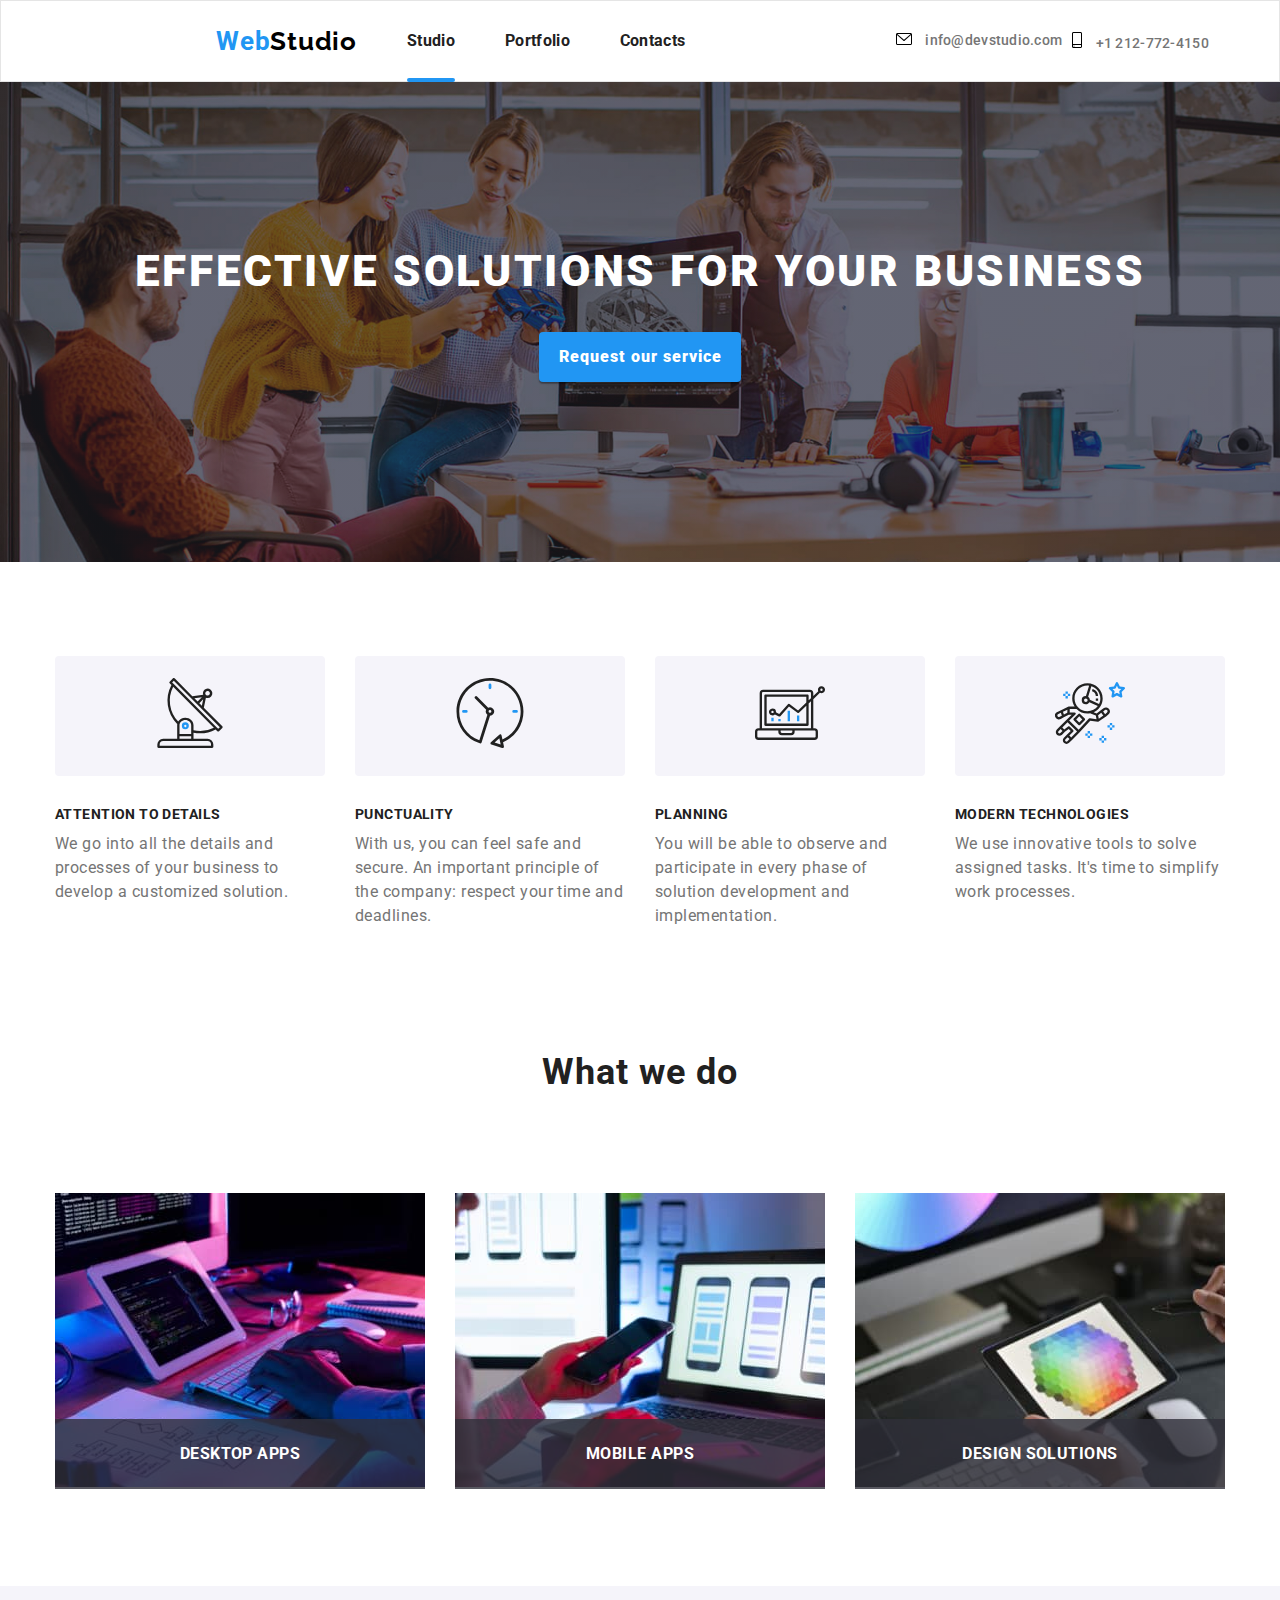
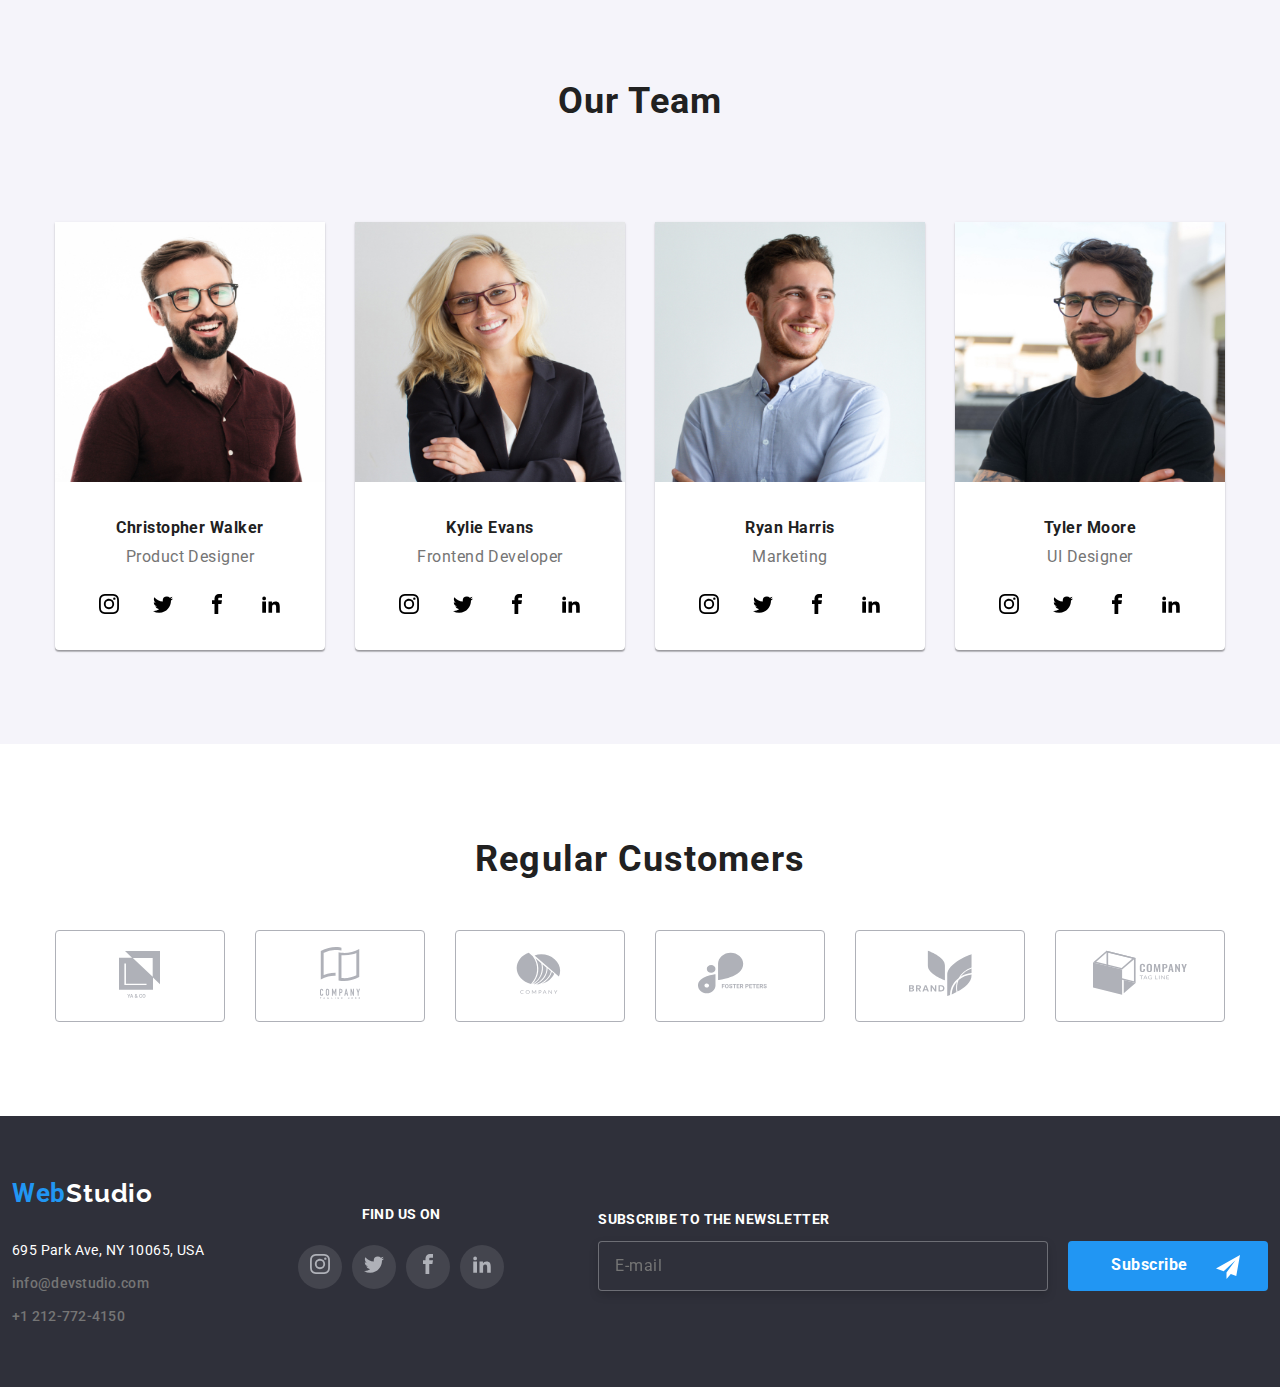
<file: index.html>
<!DOCTYPE html>
<html lang="en">

<head>
  <meta charset="UTF-8" />
  <meta name="viewport" content="width=device-width, initial-scale=1.0" />
  <title>Studio</title>
  <link rel="preconnect" href="https://fonts.googleapis.com" />
  <link rel="preconnect" href="https://fonts.gstatic.com" crossorigin />
  <link rel="stylesheet" href="css\sass\css\main.min.css" />
  <link rel="stylesheet" href="https://cdnjs.cloudflare.com/ajax/libs/modern-normalize/1.0.0/modern-normalize.min.css" />
  <link href="https://fonts.googleapis.com/css2?family=Raleway:wght@700&family=Roboto:wght@400;500;700;900&display=swap" rel="stylesheet" />
</head>

<body>
  <div class="modal is-hidden" data-modal>
    <div class="inner-div">
      <button class="inner-div__function" data-modal-close>
        <svg class="inner-div__close" width="11" height="11">
          <use href="./images/icons.svg#icon-close-button"></use>
        </svg>
      </button>
      <div class="form">
        <p class="form-title">
          Leave your information and we'll call you back
        </p>
        <form name="signup_form" class="form-description" autocomplete="on">
          <div class="form-description__container">
            <label class="form-description__sections">
              Name
              <input class="input" type="text" name="Name" />
              <svg class="svg" width="12" height="12">
                <use href="images/icons.svg#icon-person-black"></use>
              </svg>
            </label>
          </div>
          <div class="form-description__container">
            <label class="form-description__sections">
              Telephone
              <input class="input" type="tel" name="Telephone" />
              <svg class="svg" width="13" height="13">
                <use href="images/icons.svg#icon-telephone-form"></use>
              </svg>
            </label>
          </div>
          <div class="form-description__container">
            <label class="form-description__sections">
              Email
              <svg class="svg" width="15" height="12">
                <use href="images/icons.svg#icon-mail-form"></use>
              </svg>
              <input class="input" type="email" name="Email" />
            </label>
          </div>
          <label class="form-description__sections">
            Comments
            <textarea class="form-description__comments" name="feedback" rows="5"
              placeholder="Enter the text"></textarea>
          </label>
          <label class="form-description__sections">
            <input type="checkbox" />
            <svg class="form-svg-check" width="16" height="15">
              <use href="images/icons.svg#icon-checked-agreement"></use>
            </svg>
            <svg class="form-svg-confirmation" width="11" height="8">
              <use href="images/icons.svg#icon-check"></use>
            </svg>
            <span class="agreement-text">
              I agree with the letter and accept the
              <span style="color: #2196f3; text-decoration: underline">Terms and Conditions</span>
            </span>
          </label>
          <button class="form-button-send" type="submit">Send</button>
        </form>
      </div>
    </div>
  </div>
  <!-- Header -->
  <header class="header">
    <div class="container">
      <div class="header-container">
        <nav class="header-navigation">
          <ul class="unstyled-list header-list">
            <li>
              <a class="header-list__studio-logo" href="./index.html"><span
                  class="header-list__colorlogo">Web</span>Studio</a>
            </li>
            <li class="menu">
              <a class="header-list__link header-list__studio" href="./index.html">Studio</a>
            </li>
            <li class="menu">
              <a class="header-list__link" href="./portfolio.html">Portfolio</a>
            </li>
            <li class="menu">
              <a class="header-list__link" href="#">Contacts</a>
            </li>
          </ul>
        </nav>
        <ul class="unstyled-list contact-list">
          <li class="menu">
            <a class="contact-list__mail" href="mailto:info@devstudio.com">
              <svg class="contact-svg" width="16" height="12">
                <use href="images/icons.svg#envelope (hover)"></use>
              </svg>
              info@devstudio.com</a>
          </li>
          <li class="menu">
            <a class="contact-list__phone" href="tel:+1212-772-4150"><svg class="contact-svg" width="10" height="16">
                <use href="images/icons.svg#smartphone"></use>
              </svg>
              +1 212-772-4150</a>
          </li>
        </ul>
        <button class="menu-toggle js-open-menu" aria-expanded="false" aria-controls="mobile-menu">
          <svg width="24" height="24" fill="currentColor" viewBox="0 0 20 20" xmlns="http://www.w3.org/2000/svg">
            <path fill-rule="evenodd"
              d="M3 5a1 1 0 011-1h12a1 1 0 110 2H4a1 1 0 01-1-1zM3 10a1 1 0 011-1h12a1 1 0 110 2H4a1 1 0 01-1-1zM3 15a1 1 0 011-1h12a1 1 0 110 2H4a1 1 0 01-1-1z"
              clip-rule="evenodd"></path>
          </svg>
        </button>
      </div>
    </div>
  </header>
  <!-- Main section  -->
  <main>
    <!-- Title and main button -->
    <section class="main-page unst">
      <div class="container">
        <ul class="main-container unstyled-list">
          <li>
            <h1 class="main-container__title">
              EFFECTIVE SOLUTIONS FOR YOUR BUSINESS
            </h1>
          </li>
          <li>
            <button data-modal-open class="main-container__btn" type="button">
              Request our service
            </button>
          </li>
        </ul>
      </div>
    </section>
    <!-- Objective section -->
    <section class="description section">
      <div class="container">
        <ul class="unstyled-list description-block">
          <li>
            <div class="description-block__icon">
              <a><svg width="70" height="70">
                  <use href="images/icons.svg#Satelitte - 1"></use>
                </svg>
              </a>
            </div>
            <h3 class="description-block__title">ATTENTION TO DETAILS</h3>
            <p class="description-block__text"> We go into all the details and processes of your business to develop a customized solution. </p>
          </li>
          <li>
            <div class="description-block__icon">
              <a><svg width="70" height="70">
                  <use href="images/icons.svg#Clock - 1"></use>
                </svg>
              </a>
            </div>
            <h3 class="description-block__title">PUNCTUALITY</h3>
            <p class="description-block__text"> With us, you can feel safe and secure. An important principle of the company: respect your time and deadlines. </p>
          </li>
          <li>
            <div class="description-block__icon">
              <a><svg width="70" height="70">
                  <use href="images/icons.svg#Diagram - 1"></use>
                </svg>
              </a>
            </div>
            <h3 class="description-block__title">PLANNING</h3>
            <p class="description-block__text"> You will be able to observe and participate in every phase of solution development and implementation. </p>
          </li>
          <li>
            <div class="description-block__icon">
              <a><svg width="70" height="70">
                  <use href="images/icons.svg#astronaut - 1"></use>
                </svg>
              </a>
            </div>
            <h3 class="description-block__title">MODERN TECHNOLOGIES</h3>
            <p class="description-block__text"> We use innovative tools to solve assigned tasks. It's time to simplify work processes. </p>
          </li>
        </ul>
      </div>
    </section>
    <!-- First Image section -->
    <section class="do-section section">
      <div class="container">
        <h2 class="center-title">What we do</h2>
        <ul class="unstyled-list do-section-list">
          <li class="do-section-list__item">
            <img src="./images/coding.jpg" alt="A man coding" />
            <p class="do-section-list__text">DESKTOP APPS</p>
          </li>
          <li class="do-section-list__item">
            <img src="./images/phone.jpg" alt="Shaping the interface for a website" />
            <p class="do-section-list__text">MOBILE APPS</p>
          </li>
          <li class="do-section-list__item">
            <img src="./images/painting.jpg" alt="Selecting from a colour palette" />
            <p class="do-section-list__text">DESIGN SOLUTIONS</p>
          </li>
        </ul>
      </div>
    </section>
    <!-- Our team section -->
    <section class="team-section section">
      <div class="container">
        <h2 class="center-title">Our Team</h2>
        <ul class="team-section__img unstyled-list">
          <li class="team">
            <picture>
              <source media="screen and (max-width:480px)" srcset="images\christopher-M-@2x.jpg 2x" />
              <source media="screen and (min-width:768px)" srcset="images\christopher-D.jpg 1x, images\christopher-M-@2x.jpg 2x " />
              <source media="screen and (min-width:1200px)" srcset="images\christopher.jpg 1x, images\christopher-P-@2x.jpg 2x " />
              <img class="team-member-picture" src="images/christopher-M.jpg" alt="Christopher" />
            </picture>
            <h3 class="team__name">Christopher Walker</h3>
            <p class="team__job">Product Designer</p>
            <!-- Icons - workers -->
            <ul class="team__social-list unstyled-list">
              <li class="team__media">
                <a href="#"><svg class="team__icon" width="20" height="20">
                    <use href="images/icons.svg#icon-instagram"></use>
                  </svg>
                </a>
              </li>
              <li class="team__media">
                <a href="#"><svg class="team__icon" width="20" height="20">
                    <use href="images/icons.svg#icon-twitter"></use>
                  </svg>
                </a>
              </li>
              <li class="team__media">
                <a href="#"><svg class="team__icon" width="20" height="20">
                    <use href="images/icons.svg#icon-facebook"></use>
                  </svg>
                </a>
              </li>
              <li class="team__media">
                <a href="#"><svg class="team__icon" width="20" height="20">
                    <use href="images/icons.svg#icon-linkedin2"></use>
                  </svg>
                </a>
              </li>
            </ul>
          </li>
          <li class="team">
            <picture>
              <source media="screen and (max-width: 480px)" srcset="images\kylie-M.jpg 1x, images\kylie-M-@2x.jpg 2x" />
              <source media="screen and (min-width: 768px)" srcset="images\kylie-D.jpg 1x, images\kylie-D-@2x.jpg 2x" />
              <source media="screen and (min-width: 1200px)" srcset="images\kylie.jpg 1x, images\kylie-P-@2x.jpg 2x" />
              <img class="team-member-picture" src="images/kylie-M.jpg" alt="Kylie" />
            </picture>
            <h3 class="team__name">Kylie Evans</h3>
            <p class="team__job">Frontend Developer</p>
            <!-- Icons - workers -->
            <ul class="team__social-list unstyled-list">
              <li class="team__media">
                <a href="#"><svg class="team__icon" width="20" height="20">
                    <use href="images/icons.svg#icon-instagram"></use>
                  </svg>
                </a>
              </li>
              <li class="team__media">
                <a href="#"><svg class="team__icon" width="20" height="20">
                    <use href="images/icons.svg#icon-twitter"></use>
                  </svg>
                </a>
              </li>
              <li class="team__media">
                <a href="#"><svg class="team__icon" width="20" height="20">
                    <use href="images/icons.svg#icon-facebook"></use>
                  </svg>
                </a>
              </li>
              <li class="team__media">
                <a href="#"><svg class="team__icon" width="20" height="20">
                    <use href="images/icons.svg#icon-linkedin2"></use>
                  </svg>
                </a>
              </li>
            </ul>
          </li>
          <li class="team">
            <picture>
              <source media="screen and (max-width: 480px)" srcset="images\ryan-M.jpg 1x, images\ryan-M-@2x.jpg 2x" />
              <source media="screen and (min-width: 768px)" srcset="images\ryan-D.jpg 1x, images\ryan-D-@2x.jpg 2x" />
              <source media="screen and (min-width: 1200px)" srcset="images\ryan.jpg 1x, images\ryan-P-@2x.jpg 2x" />
              <img class="team-member-picture" src="images/ryan-M.jpg" alt="Kylie" />
            </picture>
            <h3 class="team__name">Ryan Harris</h3>
            <p class="team__job">Marketing</p>
            <!-- Icons - workers -->
            <ul class="team__social-list unstyled-list">
              <li class="team__media">
                <a href="#"><svg class="team__icon" width="20" height="20">
                    <use href="images/icons.svg#icon-instagram"></use>
                  </svg>
                </a>
              </li>
              <li class="team__media">
                <a href="#"><svg class="team__icon" width="20" height="20">
                    <use href="images/icons.svg#icon-twitter"></use>
                  </svg>
                </a>
              </li>
              <li class="team__media">
                <a href="#"><svg class="team__icon" width="20" height="20">
                    <use href="images/icons.svg#icon-facebook"></use>
                  </svg>
                </a>
              </li>
              <li class="team__media">
                <a href="#"><svg class="team__icon" width="20" height="20">
                    <use href="images/icons.svg#icon-linkedin2"></use>
                  </svg>
                </a>
              </li>
            </ul>
          </li>
          <li class="team">
            <picture>
              <source media="screen and (max-width: 480px)" srcset="images\tyler-M.jpg 1x, images\tyler-M-@2x.jpg 2x" />
              <source media="screen and (min-width: 768px)" srcset="images\tyler-D.jpg 1x, images\tyler-D-@2x.jpg 2x" />
              <source media="screen and (min-width: 1200px)" srcset="images\tyler.jpg 1x, images\tyler-P-@2x.jpg 2x" />
              <img class="team-member-picture" src="images/tyler-M.jpg" alt="Kylie" />
            </picture>
            <h3 class="team__name">Tyler Moore</h3>
            <p class="team__job">UI Designer</p>
            <!-- Icons - workers -->
            <ul class="team__social-list unstyled-list">
              <li class="team__media">
                <a href="#"><svg class="team__icon" width="20" height="20">
                    <use href="images/icons.svg#icon-instagram"></use>
                  </svg>
                </a>
              </li>
              <li class="team__media">
                <a href="#"><svg class="team__icon" width="20" height="20">
                    <use href="images/icons.svg#icon-twitter"></use>
                  </svg>
                </a>
              </li>
              <li class="team__media">
                <a href="#"><svg class="team__icon" width="20" height="20">
                    <use href="images/icons.svg#icon-facebook"></use>
                  </svg>
                </a>
              </li>
              <li class="team__media">
                <a href="#"><svg class="team__icon" width="20" height="20">
                    <use href="images/icons.svg#icon-linkedin2"></use>
                  </svg>
                </a>
              </li>
            </ul>
          </li>
        </ul>
      </div>
    </section>
    <!-- Customers section -->
    <section class="regular-customers section">
      <div class="container">
        <h2 class="center-title">Regular Customers</h2>
        <ul class="regular unstyled-list">
          <li class="regular__list">
            <a><svg class="regular__svg" width="106" height="60">
                <use href="images/icons.svg#Logo1"></use>
              </svg>
            </a>
          </li>
          <li class="regular__list">
            <a><svg class="regular__svg" width="106" height="60">
                <use href="images/icons.svg#Logo2"></use>
              </svg>
            </a>
          </li>
          <li class="regular__list">
            <a><svg class="regular__svg" width="106" height="60">
                <use href="images/icons.svg#Logo3"></use>
              </svg>
            </a>
          </li>
          <li class="regular__list">
            <a><svg class="regular__svg" width="106" height="60">
                <use href="images/icons.svg#Logo4"></use>
              </svg>
            </a>
          </li>
          <li class="regular__list">
            <a><svg class="regular__svg" width="106" height="60">
                <use href="images/icons.svg#Logo5"></use>
              </svg>
            </a>
          </li>
          <li class="regular__list">
            <a><svg class="regular__svg" width="106" height="60">
                <use href="images/icons.svg#Logo6"></use>
              </svg>
            </a>
          </li>
        </ul>
      </div>
    </section>
  </main>

  <!-- Button functionalities -->

  <div class="menu-container js-menu-container" id="mobile-menu">
    <button class="menu-toggle js-close-menu">
      <svg fill="currentColor" viewBox="0 0 20 20" xmlns="http://www.w3.org/2000/svg" width="24" height="24">
        <path fill-rule="evenodd"
          d="M4.293 4.293a1 1 0 011.414 0L10 8.586l4.293-4.293a1 1 0 111.414 1.414L11.414 10l4.293 4.293a1 1 0 01-1.414 1.414L10 11.414l-4.293 4.293a1 1 0 01-1.414-1.414L8.586 10 4.293 5.707a1 1 0 010-1.414z"
          clip-rule="evenodd"></path>
      </svg>
    </button>

    <!-- Menu functionalities -->

    <ul class="mobile-menu">
      <li>
        <a class="link" href="index.html">Studio</a>
      </li>
      <li>
        <a class="link" href="portfolio.html">Portfolio</a>
      </li>
      <li>
        <a class="link" href="contacts.html">Contacts</a>
      </li>
    </ul>

    <ul class="mobile-menu__contacts unstyled-list">
      <li>
        <a class="mobile-menu__phone" href="tel:+1 212-772-4150">+1 212-772-4150</a>
      </li>

      <li>
        <a class="mobile-menu__info" href="mailto:info@devstudio.com">info@devstudio.com</a>
      </li>
    </ul>

    <ul class="mobile-menu__social unstyled-list">
      <li>
        <a class="mobile-menu__link" href="">Instagram</a>
      </li>
      <li class="list-styles"><span class="break"></span></li>
      <li>
        <a ca class="mobile-menu__link" href="">Twitter</a>
      </li>
      <li class="list-styles"><span class="break"></span></li>
      <li>
        <a a class="mobile-menu__link" href="">Facebook</a>
      </li>
      <li class="list-styles"><span class="break"></span></li>
      <li>
        <a a class="mobile-menu__link" href="">Linkedin</a>
      </li>
    </ul>
  </div>

  <!-- Footer section -->
  <footer class="contact">
    <div class="container">
      <ul class="concentration">
        <ul class="contact-wrapper">
          <div class="contact-wrapper__credentials">
            <a class="header-list__studio-logo header-list__studio-logo--footer" href="./index.html"><span
                class="contact-wrapper__credentials--color">Web</span>Studio</a>
            <address>
              <ul class="unstyled-list">
                <li>
                  <a class="adress" href="">695 Park Ave, NY 10065, USA</a>
                </li>
                <li>
                  <a class="contact-list__mail" href="mailto:info@devstudio.com">info@devstudio.com</a>
                </li>
                <li>
                  <a class="contact-list__mail" href="tel:+1212-772-4150">+1 212-772-4150</a>
                </li>
              </ul>
            </address>
          </div>
        </ul>
        <div class="contact-wrapper__social">
          <h2 class="contact-wrapper__title">Find us on</h2>
          <ul class="contact-wrapper__icons unstyled-list">
            <li>
              <a href="#"><svg width="20" height="20">
                  <use href="images/icons.svg#icon-instagram"></use>
                </svg>
              </a>
            </li>
            <li>
              <a href="#"><svg width="20" height="20">
                  <use href="images/icons.svg#icon-twitter"></use>
                </svg>
              </a>
            </li>
            <li>
              <a href="#"><svg width="20" height="20">
                  <use href="images/icons.svg#icon-facebook"></use>
                </svg>
              </a>
            </li>
            <li>
              <a href="#"><svg width="20" height="20">
                  <use href="images/icons.svg#icon-linkedin2"></use>
                </svg>
              </a>
            </li>
          </ul>
        </div>
        <div class="contact-wrapper__subscribe">
          <h2 class="contact-wrapper__newsletter">
            Subscribe to the newsletter
          </h2>
          <form name="subscribe-form" class="contact-wrapper-form" autocomplete="on">
            <label>
              <input type="email" class="contact-wrapper-form__mail" placeholder="E-mail" />
            </label>
            <label>
              <button class="contact-wrapper-form__button" type="submit">
                Subscribe
                <svg class="subscribe-icon" width="24" height="24">
                  <use href="images/icons.svg#icon-send"></use>
                </svg>
              </button>
            </label>
          </form>
        </div>
      </ul>
    </div>
  </footer>
  <script src="./js/modal.js"></script>
  <script src="./js/mobile-menu.js"></script>
</body>

</html>
</file>
